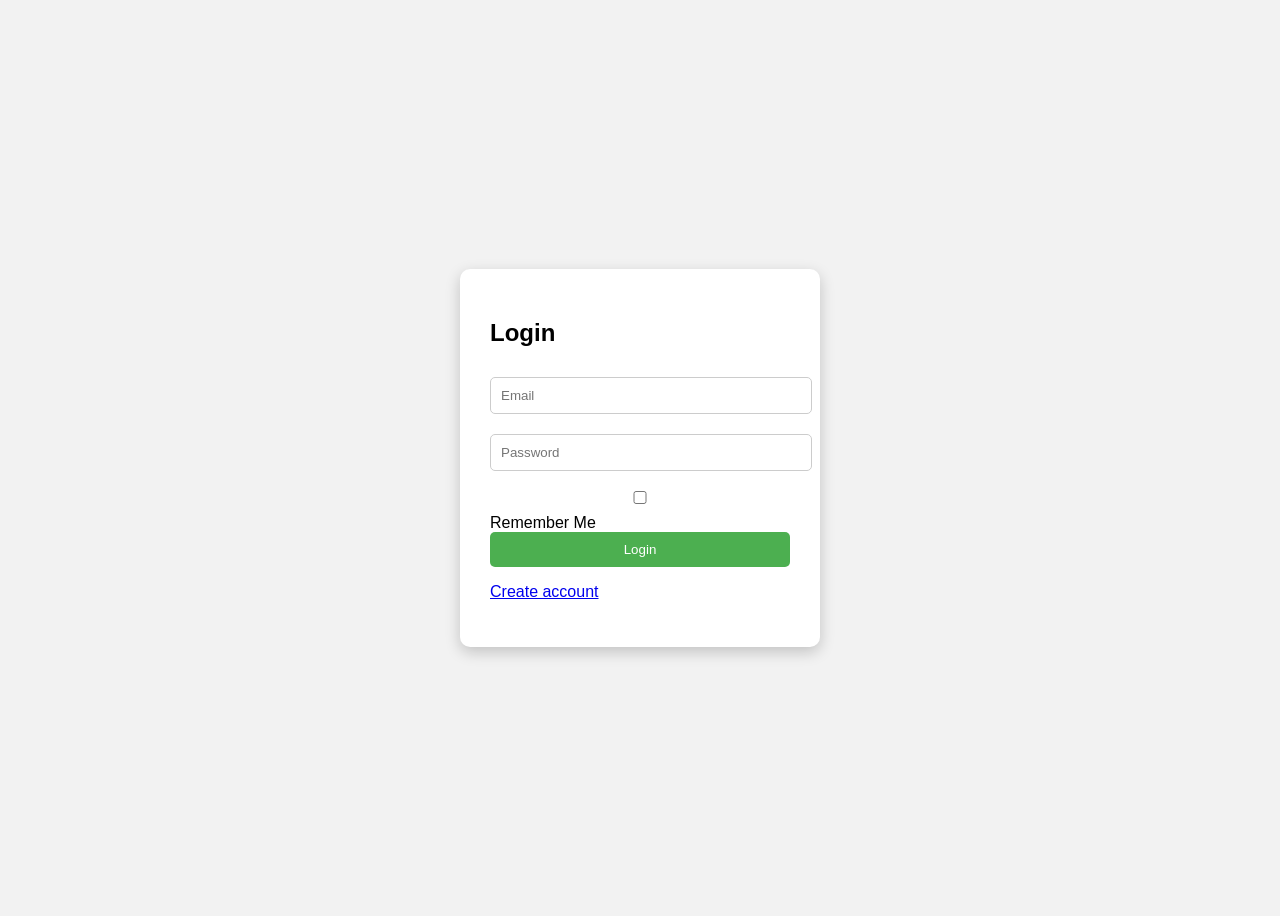
<file: index.html>
<!DOCTYPE html>
<html>
<head>
<title>Login</title>
<link rel="stylesheet" href="style.css">
</head>
<body>

<div class="container">
<h2>Login</h2>

<input id="email" placeholder="Email">
<input id="password" type="password" placeholder="Password">

<label>
<input type="checkbox" id="remember"> Remember Me
</label>

<button onclick="login()">Login</button>

<p><a href="signup.html">Create account</a></p>
</div>

<script src="app.js"></script>
</body>
</html>
</file>
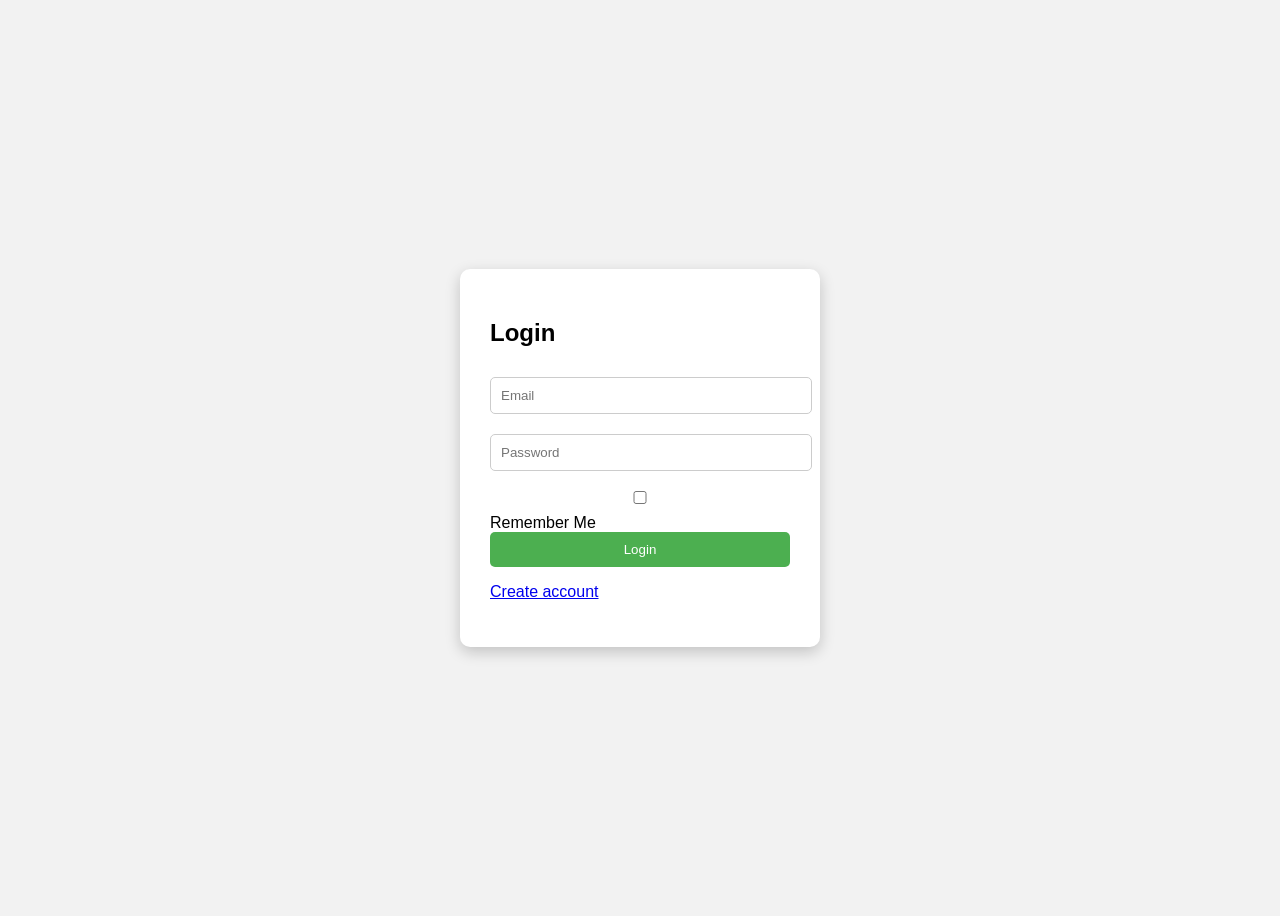
<file: dashboard.html>
<!DOCTYPE html>
<html>
<head>
<title>Dashboard</title>
<link rel="stylesheet" href="style.css">
</head>
<body>

<div class="container">
<h2>Dashboard</h2>

<h3 id="welcome"></h3>

<button onclick="logout()">Logout</button>
</div>

<script src="app.js"></script>
</body>
</html>
</file>
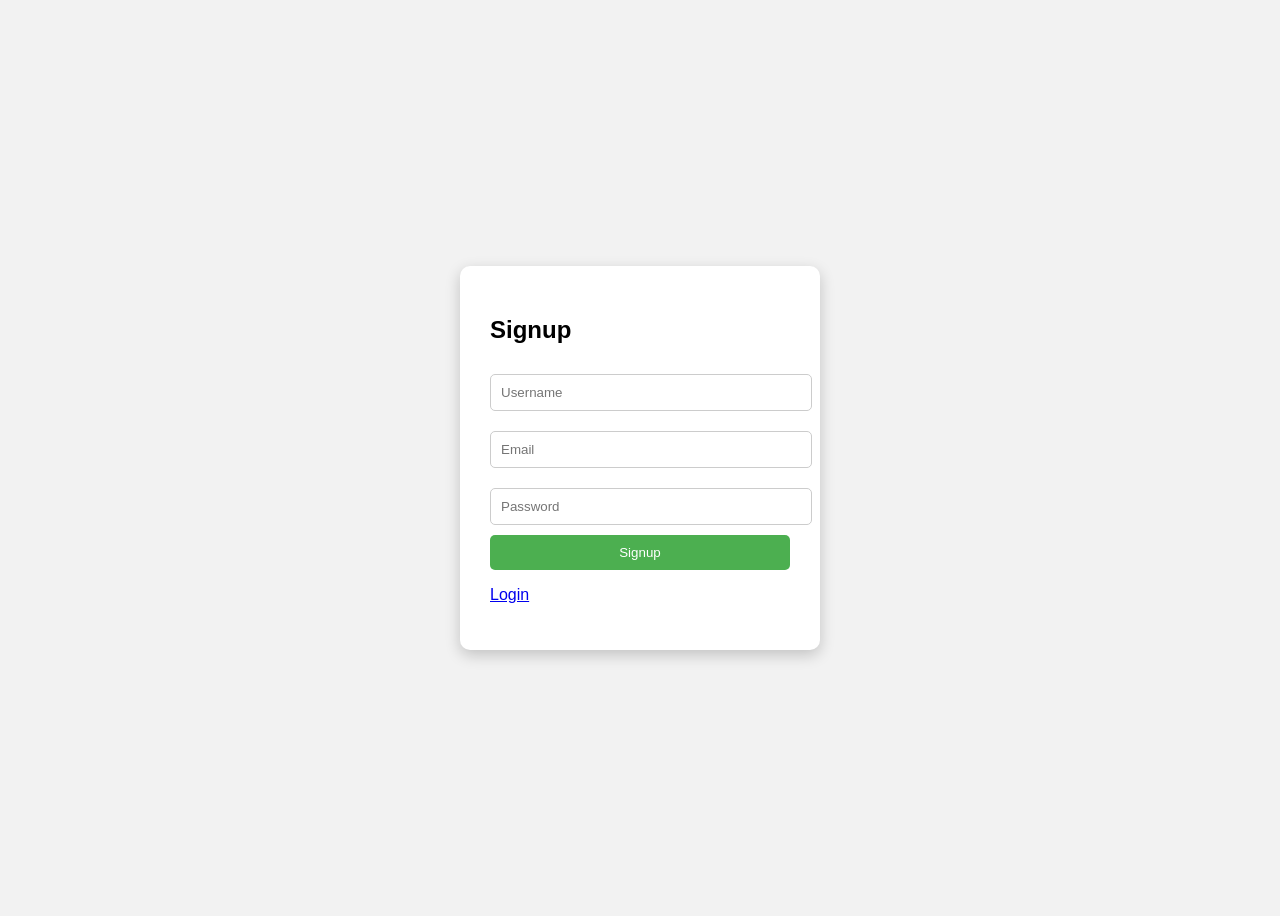
<file: signup.html>
<!DOCTYPE html>
<html>
<head>
<title>Signup</title>
<link rel="stylesheet" href="style.css">
</head>
<body>

<div class="container">
<h2>Signup</h2>

<input id="username" placeholder="Username">
<input id="email" placeholder="Email">
<input id="password" type="password" placeholder="Password">

<button onclick="signup()">Signup</button>

<p><a href="index.html">Login</a></p>
</div>

<script src="app.js"></script>
</body>
</html>
</file>
<file: style.css>
body{
font-family:Arial;
background:#f2f2f2;
display:flex;
justify-content:center;
align-items:center;
height:100vh;
}
.container{
background:white;
padding:30px;
border-radius:10px;
width:300px;
box-shadow:0 5px 15px rgba(0,0,0,0.2);
}
input{
width:100%;
padding:10px;
margin:10px 0;
border:1px solid #ccc;
border-radius:5px;
}
button{
width:100%;
padding:10px;
background:#4CAF50;
color:white;
border:none;
border-radius:5px;
cursor:pointer;
}
button:hover{
background:#45a049;
}
</file>
